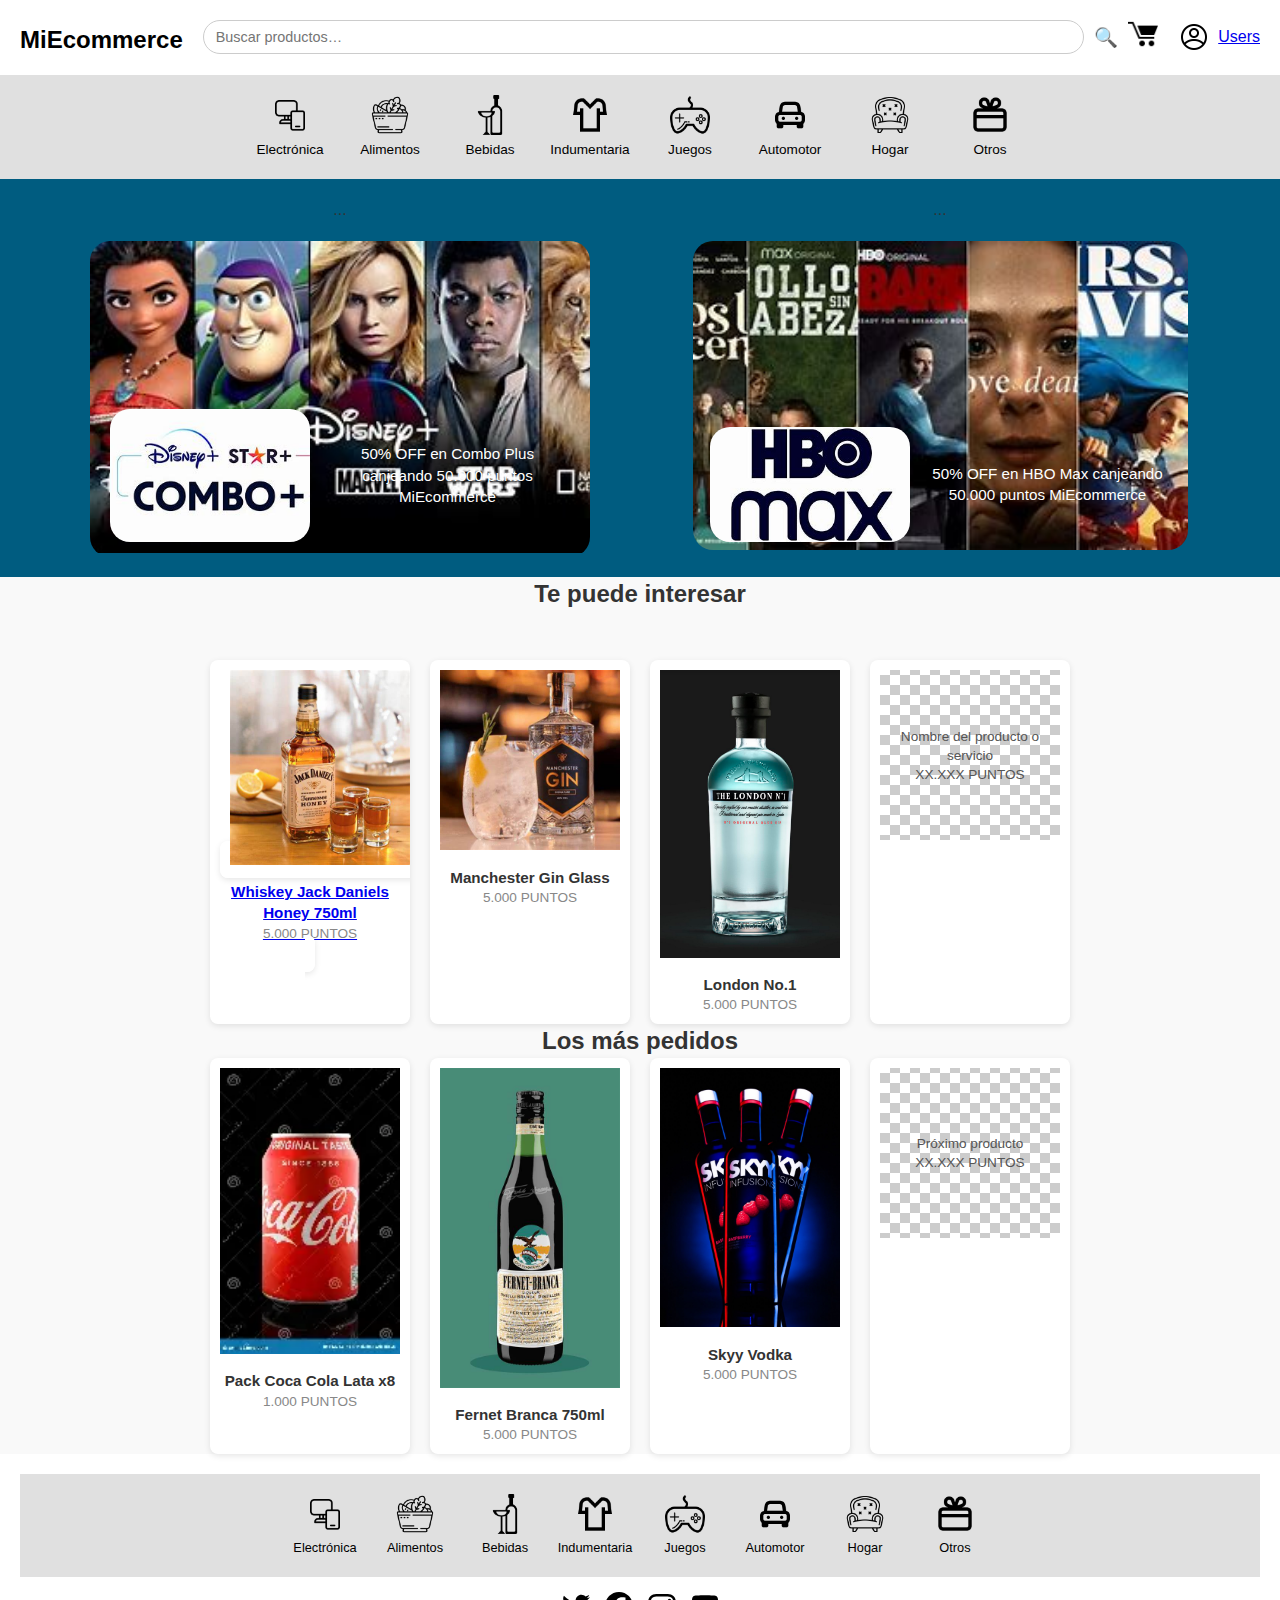
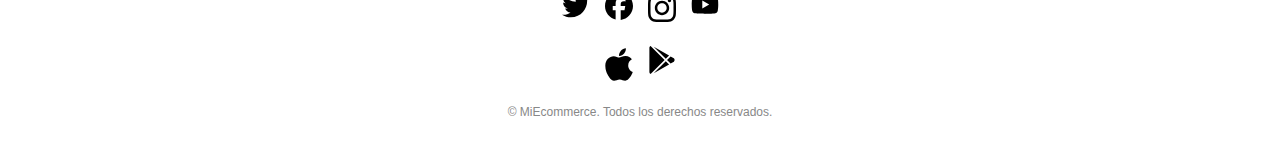
<file: TPn7/index.html>
<!DOCTYPE html>
<html lang="es">
<head>
  <meta charset="UTF-8">
  <meta name="viewport" content="width=device-width, initial-scale=1.0">
  <title>MiEcommerce – Inicio</title>
  <link rel="stylesheet" href="styles/index.css"> <!-- Asegúrate de que la ruta sea correcta -->
</head>
<body>
  <!-- HEADER -->
  <header>
    <div class="barra-superior">
      <h1><a href="index.html">MiEcommerce</a></h1>

      <!-- Envolvemos el input en un <form> para que el botón "enter" envíe la búsqueda -->
      <form action="buscar" method="get" class="busqueda-carrito">
        <input
          type="search"
          name="q"
          placeholder="Buscar productos…"
          class="search-bar"
          aria-label="Buscar productos">
        <button type="submit" class="btn-buscar">
          🔍
        </button>
        <a href="cart.html">
          <img
            src="assets/pnj/carrito.png"
            alt="Ver carrito"
            class="carrito-icono">
        </a>
      </form>
        <a href="login.html" class="perfil">
        <img src="assets/pnj/users.png" alt="Icono de usuario">
  <span>Users</span>
</a>
    </div>
  </header>

  <!-- CATEGORÍAS -->
  <nav class="categorias" aria-label="Categorías de productos">
    <!-- Añadimos alt descriptivos y unificamos la ruta de los iconos -->
    <a href="#">
      <img src="assets/pnj/electronic.png" alt="Icono Electrónica">
      <span>Electrónica</span>
    </a>
    <a href="#">
      <img src="assets/pnj/alimentos.png" alt="Icono Alimentos">
      <span>Alimentos</span>
    </a>
    <a href="#">
      <img src="assets/pnj/bebidas.png" alt="Icono Bebidas">
      <span>Bebidas</span>
    </a>
    <a href="#">
      <img src="assets/pnj/indumentaria.png" alt="Icono Indumentaria">
      <span>Indumentaria</span>
    </a>
    <a href="#">
      <img src="assets/pnj/juegos.png" alt="Icono Juegos">
      <span>Juegos</span>
    </a>
    <a href="#">
      <img src="assets/pnj/automotor.png" alt="Icono Automotor">
      <span>Automotor</span>
    </a>
    <a href="#">
      <img src="assets/pnj/hogar.png" alt="Icono Hogar">
      <span>Hogar</span>
    </a>
    <a href="#">
      <img src="assets/pnj/otros.png" alt="Icono Otros">
      <span>Otros</span>
    </a>
  </nav>

  <!-- PROMOCIONES -->
  <section class="promociones">
  <div class="promociones-wrapper">
    <div class="promo">...</div>
    <div class="promo2">...</div>
  </div>
</section>


  <section class="promociones">
    <div class="promo">
      <img
        src="assets/disney1.jpeg"
        alt="Combo Plus Disney">
      <div class="promo-text">
        <img
          src="assets/iconodisney.jpeg"
          alt="Logo de Disney"
          class="promo-icon">
        <p>50% OFF en Combo Plus canjeando 50.000 puntos MiEcommerce</p>
      </div>
    </div>

    <!-- le coloque "promo" para aplicar el mismo estilo base -->
    <div class="promo2">
      <img
        src="assets/hbomax2.jpeg"
        alt="Promoción HBO Max">
      <div class="promo-text">
        <img
          src="assets/icono222hbo.jpeg"
          alt="Logo HBO Max"
          class="promo-icon">
        <p>50% OFF en HBO Max canjeando 50.000 puntos MiEcommerce</p>
      </div>
    </div>
  </section>

  <!-- PRODUCTOS RECOMENDADOS -->
<section class="productos">
  <h2>Te puede interesar</h2>
  <div class="productos-grid">
    <div class="producto">
     <a href="product.html" class="producto">
  <img src="assets/jack daniels.jpeg" alt="Jack Daniels Honey 750ml">
  <p class="producto-nombre">Whiskey Jack Daniels Honey 750ml</p>
  <p class="producto-puntos">5.000 PUNTOS</p>
</a>

    </div>

    <div class="producto">
        <img src="assets/gin.jpeg" alt="Manchester Gin Glass">
        <p class="producto-nombre">Manchester Gin Glass</p>
        <p class="producto-puntos">5.000 PUNTOS</p>
    </div>

    <div class="producto">
    <img src="assets/Landon.png" alt="London No.1 ">
    <p class="producto-nombre">London No.1 </p>
    <p class="producto-puntos">5.000 PUNTOS</p>
    </div>

<!-- etc. -->

    <div class="producto">
      <div class="placeholder">
        <span>Nombre del producto o servicio</span>
        <span>XX.XXX PUNTOS</span>
      </div>
    </div>
  </div>
</section>

  <!-- LOS MÁS PEDIDOS -->
  <section class="mas-pedidos">
  <h2>Los más pedidos</h2>
  <div class="productos-grid">
    <div class="producto">
      <img src="assets/cocacola.pnj.webp" alt="Coca Cola Lata x8">
      <p class="producto-nombre">Pack Coca Cola Lata x8</p>
      <p class="producto-puntos">1.000 PUNTOS</p>
    </div>

    <div class="producto">
  <img src="assets/fernet.jpeg" alt="Fernet Branca 750ml">
  <p class="producto-nombre">Fernet Branca 750ml</p>
  <p class="producto-puntos">5.000 PUNTOS</p>
</div>

<div class="producto">
  <img src="assets/skyy.jpeg" alt="Skyy Vodka">
  <p class="producto-nombre">Skyy Vodka</p>
  <p class="producto-puntos">5.000 PUNTOS</p>
</div>

<!-- seguir? -->

    <div class="producto">
      <div class="placeholder">
        <span>Próximo producto</span>
        <span>XX.XXX PUNTOS</span>
      </div>
    </div>
  </div>
</section>


  <!-- FOOTER -->
  <footer>
    <nav class="categorias" aria-label="Enlaces del pie de página">
            <a href="#">
      <img src="assets/pnj/electronic.png" alt="Icono Electrónica">
      <span>Electrónica</span>
    </a>
    <a href="#">
      <img src="assets/pnj/alimentos.png" alt="Icono Alimentos">
      <span>Alimentos</span>
    </a>
    <a href="#">
      <img src="assets/pnj/bebidas.png" alt="Icono Bebidas">
      <span>Bebidas</span>
    </a>
    <a href="#">
      <img src="assets/pnj/indumentaria.png" alt="Icono Indumentaria">
      <span>Indumentaria</span>
    </a>
    <a href="#">
      <img src="assets/pnj/juegos.png" alt="Icono Juegos">
      <span>Juegos</span>
    </a>
    <a href="#">
      <img src="assets/pnj/automotor.png" alt="Icono Automotor">
      <span>Automotor</span>
    </a>
    <a href="#">
      <img src="assets/pnj/hogar.png" alt="Icono Hogar">
      <span>Hogar</span>
    </a>
    <a href="#">
      <img src="assets/pnj/otros.png" alt="Icono Otros">
      <span>Otros</span>
    </a>
    </nav>

    <div class="social-media" aria-label="Redes sociales">
         <a href="#"><img src="assets/twitter-brands.svg" alt="Twitter"></a>
         <a href="#"><img src="assets/facebook-brands.svg" alt="Facebook"></a>
         <a href="#"><img src="assets/instagram-brands.svg" alt="Instagram"></a>
         <a href="#"><img src="assets/youtube-brands.svg" alt="YouTube"></a>
    </div>

    <div class="app-links" aria-label="Descarga la app">
                <a href="#"><img src="assets/apple-brands.svg" alt="App Store"></a>
                <a href="#"><img src="assets/google-play-brands.svg" alt="Google Play"></a>
    </div>

    <p>© MiEcommerce. Todos los derechos reservados.</p>
  </footer>
</body>
</html>
</file>
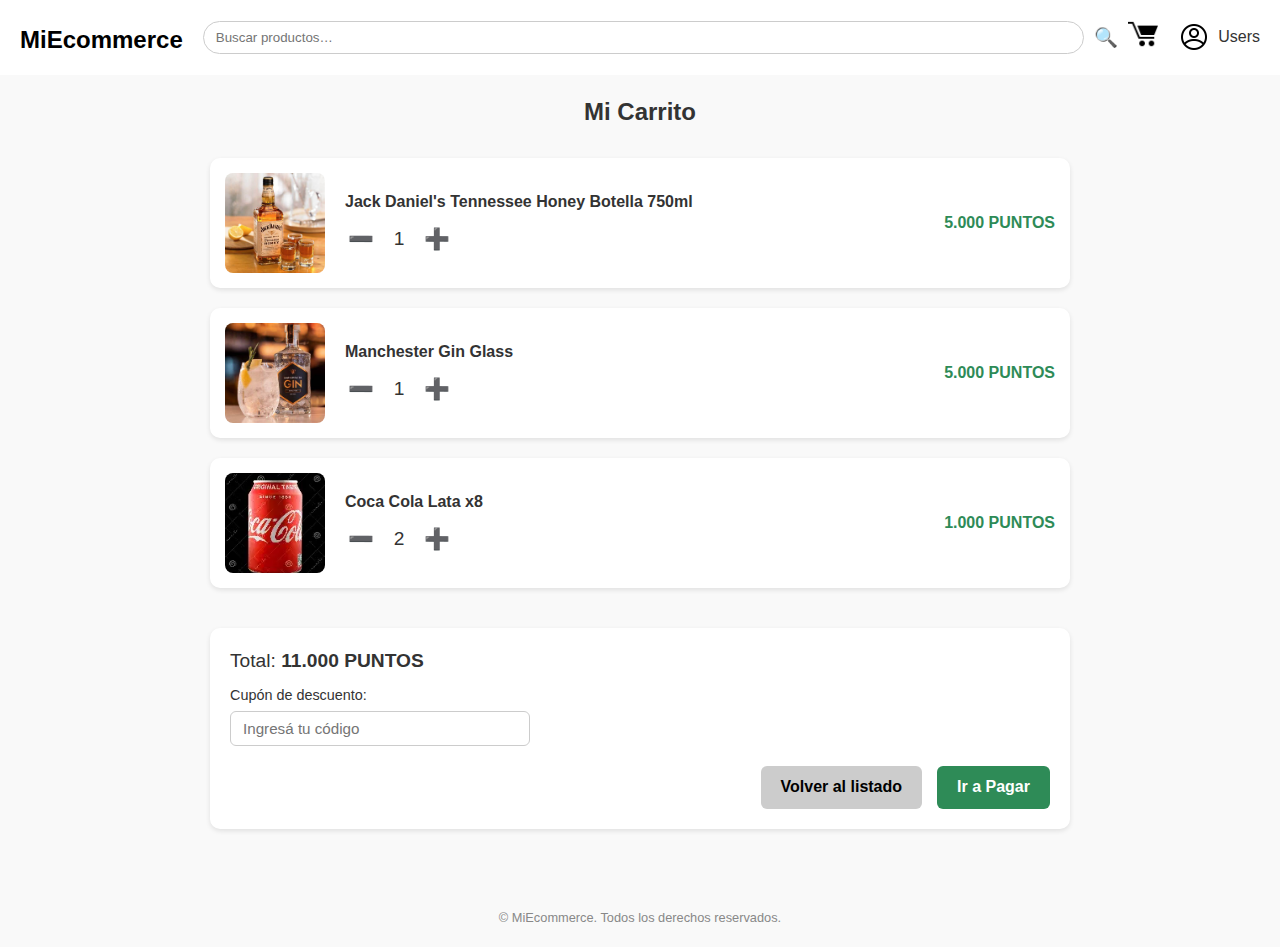
<file: TPn7/cart.html>
<!DOCTYPE html>
<html lang="es">
<head>
  <meta charset="UTF-8" />
  <meta name="viewport" content="width=device-width, initial-scale=1.0"/>
  <title>Carrito – MiEcommerce</title>
  <link rel="stylesheet" href="styles/cart.css" />
</head>
<body>
  <!-- HEADER -->
  <header>
    <div class="barra-superior">
      <h1><a href="index.html">MiEcommerce</a></h1>

      <form action="/buscar" method="get" class="busqueda-carrito">
        <input type="search" name="q" class="search-bar" placeholder="Buscar productos…" aria-label="Buscar productos" />
        <button type="submit" class="btn-buscar">🔍</button>
        <a href="cart.html">
          <img src="assets/pnj/carrito.png" alt="Ver carrito" class="carrito-icono" />
        </a>
      </form>

      <a href="login.html" class="perfil">
        <img src="assets/pnj/users.png" alt="Icono de usuario" />
        <span>Users</span>
      </a>
    </div>
  </header>

  <!-- CONTENIDO -->
  <main class="carrito-container">
    <h2>Mi Carrito</h2>

    <!-- LISTA DE PRODUCTOS -->
    <section class="carrito-listado">
      <article class="carrito-item">
        <img src="assets/jack daniels.jpeg" alt="Jack Daniel's Tennessee Honey" class="item-img">
        <div class="item-info">
          <h3>Jack Daniel's Tennessee Honey Botella 750ml</h3>
          <div class="item-controles">
            <button aria-label="Quitar uno">➖</button>
            <span class="cantidad">1</span>
            <button aria-label="Agregar uno">➕</button>
          </div>
        </div>
        <p class="item-puntos">5.000 PUNTOS</p>
      </article>

      <article class="carrito-item">
        <img src="assets/gin.jpeg" alt="Manchester Gin Glass" class="item-img">
        <div class="item-info">
          <h3>Manchester Gin Glass</h3>
          <div class="item-controles">
            <button aria-label="Quitar uno">➖</button>
            <span class="cantidad">1</span>
            <button aria-label="Agregar uno">➕</button>
          </div>
        </div>
        <p class="item-puntos">5.000 PUNTOS</p>
      </article>

      <article class="carrito-item">
        <img src="assets/cocacola.pnj.webp" alt="Coca Cola Pack x8" class="item-img">
        <div class="item-info">
          <h3>Coca Cola Lata  x8</h3>
          <div class="item-controles">
            <button aria-label="Quitar uno">➖</button>
            <span class="cantidad">2</span>
            <button aria-label="Agregar uno">➕</button>
          </div>
        </div>
        <p class="item-puntos">1.000 PUNTOS</p>
      </article>
    </section>

    <!-- TOTAL Y ACCIONES -->
    <section class="carrito-acciones">
      <div class="carrito-totales">
        <p>Total: <strong>11.000 PUNTOS</strong></p>
        <label for="cupon">Cupón de descuento:</label>
        <input type="text" id="cupon" placeholder="Ingresá tu código" />
      </div>

      <div class="carrito-botones">
        <a href="index.html" class="btn volver">Volver al listado</a>
        <a href="pago.html" class="btn pagar">Ir a Pagar</a>
      </div>
    </section>
  </main>

  <!-- FOOTER SIMPLE -->
  <footer>
    <p>© MiEcommerce. Todos los derechos reservados.</p>
  </footer>
</body>
</html>
</file>
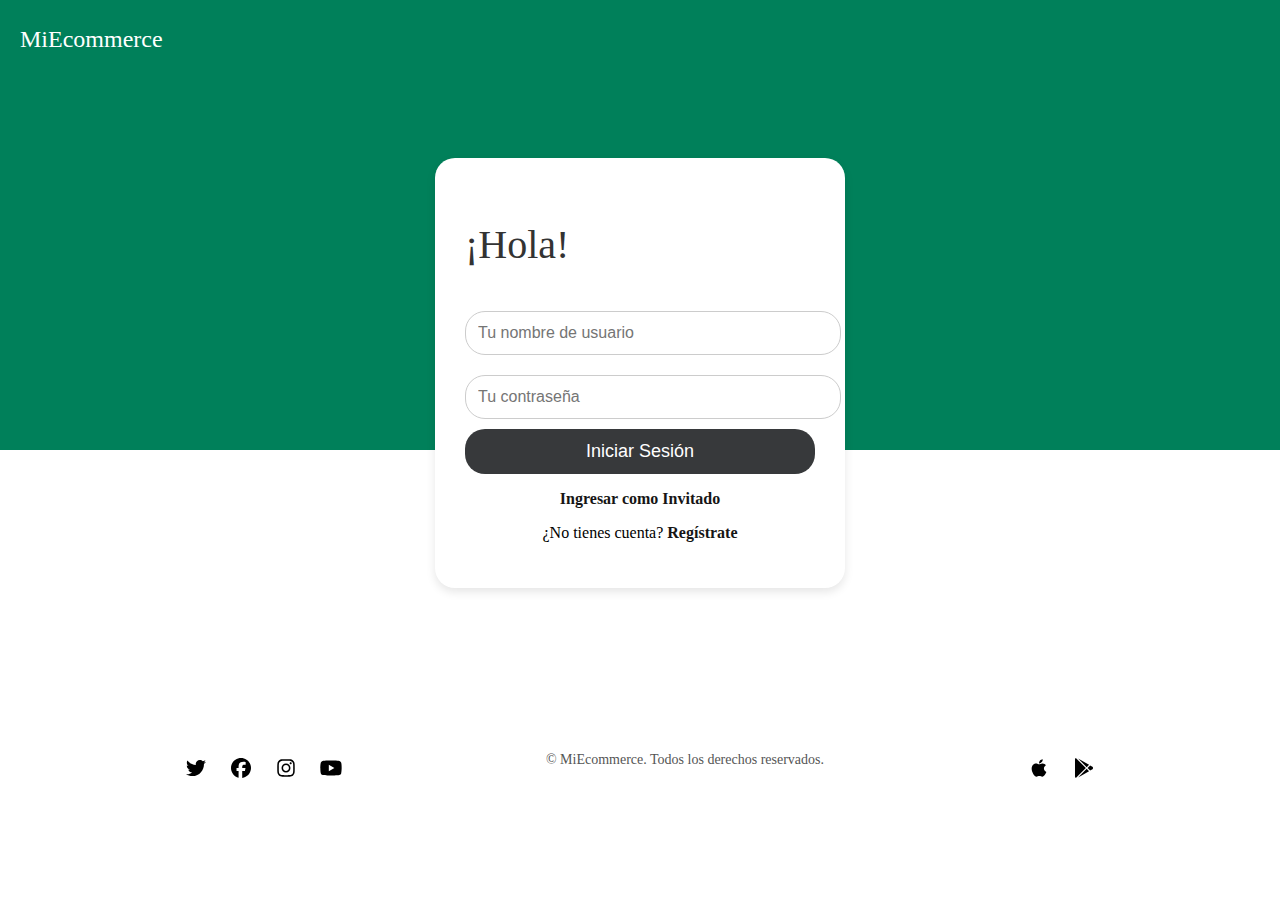
<file: TPn7/login.html>
<!DOCTYPE html>
<html lang="es">
<head>
    <meta charset="UTF-8">
    <meta name="viewport" content="width=device-width, initial-scale=1.0">
    <title>MiEcommerce - Login</title>
    <link rel="stylesheet" href="styles/login.css"> <!-- Archivo CSS externo -->
</head>
<body>
    <header>
        <div class="barra-titulo">
        <h1> <a href="index.html"></a> MiEcommerce</h1>
        </div>
    </header>
    <main>
        <section class="login-container">
            <h2>¡Hola!</h2>
            <form action="login.php" method="post">
                <input type="text" id="nombre" name="nombre" maxlength="20" size="20" placeholder="Tu nombre de usuario">
                <br>
                <input type="password" id="password" name="password" placeholder="Tu contraseña" required>
                <br>
                <button>Iniciar Sesión <a href="index.html"></a>
                </button>
                <p class="inicio-link"><a href="index.html"> Ingresar como Invitado </a></p>
            </form>
            <p>¿No tienes cuenta? <a href="register.html">Regístrate</a></p>
        </section>
    </main>
    <footer>
        </footer>
        <footer>
        <div class="footer-icons">
            <div class="social-media">
                <a href="#"><img src="assets/twitter-brands.svg" alt="Twitter"></a>
                <a href="#"><img src="assets/facebook-brands.svg" alt="Facebook"></a>
                <a href="#"><img src="assets/instagram-brands.svg" alt="Instagram"></a>
                <a href="#"><img src="assets/youtube-brands.svg" alt="YouTube"></a>
            </div>
            <p>© MiEcommerce. Todos los derechos reservados.</p>
            <div class="app-links">
                <a href="#"><img src="assets/apple-brands.svg" alt="App Store"></a>
                <a href="#"><img src="assets/google-play-brands.svg" alt="Google Play"></a>
            </div>
        </div>
</footer>
</body>
</html>
</file>
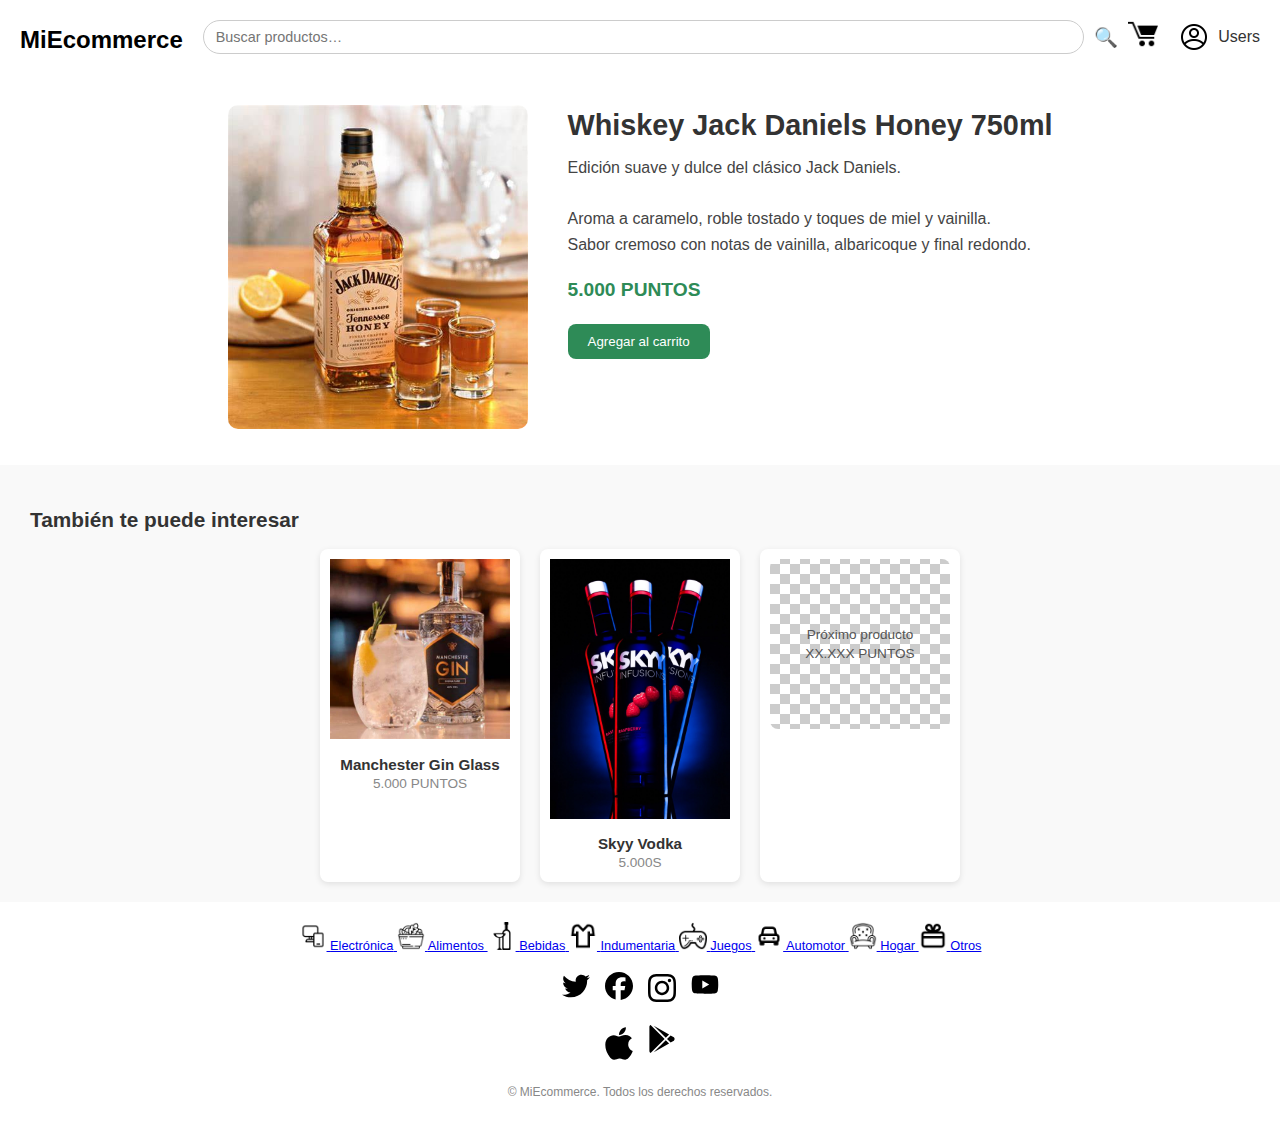
<file: TPn7/product.html>
<!DOCTYPE html>
<html lang="es">
<head>
  <meta charset="UTF-8" />
  <meta name="viewport" content="width=device-width, initial-scale=1.0"/>
  <title>Detalles del producto – MiEcommerce</title>
  <link rel="stylesheet" href="styles/product.css" />
</head>
<body>
  <!-- HEADER -->
  <header>
    <div class="barra-superior">
      <h1><a href="index.html">MiEcommerce</a></h1>

      <form action="/buscar" method="get" class="busqueda-carrito">
        <input type="search" name="q" class="search-bar" placeholder="Buscar productos…" aria-label="Buscar productos">
        <button type="submit" class="btn-buscar">🔍</button>
        <a href="cart.html">
          <img src="assets/pnj/carrito.png" alt="Ver carrito" class="carrito-icono" />
        </a>
      </form>

      <a href="login.html" class="perfil">
        <img src="assets/pnj/users.png" alt="Icono de usuario" />
        <span>Users</span>
      </a>
    </div>
  </header>

  <!-- DETALLE DEL PRODUCTO -->
  <main class="detalle-producto">
    <section class="detalle">
      <div class="imagen-destacada">
        <img src="assets/jack daniels.jpeg" alt="Whiskey Jack Daniels Honey 750ml" />
      </div>
      <div class="info">
        <h2>Whiskey Jack Daniels Honey 750ml</h2>
        <p class="descripcion">
          Edición suave y dulce del clásico Jack Daniels.
          <br><br>
          Aroma a caramelo, roble tostado y toques de miel y vainilla.
          <br>
          Sabor cremoso con notas de vainilla, albaricoque y final redondo.
        </p>
        <p class="precio">5.000 PUNTOS</p>
        <button class="btn-agregar-carrito">Agregar al carrito</button>
      </div>
    </section>

    <!-- PRODUCTOS RELACIONADOS -->
    <section class="productos-relacionados">
      <h3>También te puede interesar</h3>
      <div class="productos-grid">
        <div class="producto">
          <img src="assets/gin.jpeg" alt="Manchester Gin Glass" />
          <p class="producto-nombre">Manchester Gin Glass</p>
          <p class="producto-puntos">5.000 PUNTOS</p>
        </div>
        <div class="producto">
          <img src="assets/skyy.jpeg" alt="Skyy Vodka" />
          <p class="producto-nombre">Skyy Vodka</p>
          <p class="producto-puntos">5.000S</p>
        </div>
        <div class="producto">
          <div class="placeholder">
            <span>Próximo producto</span>
            <span>XX.XXX PUNTOS</span>
          </div>
        </div>
      </div>
    </section>
  </main>

  <!-- FOOTER -->
  <footer>
    <nav class="categorias" aria-label="Enlaces del pie de página">
            <a href="#">
      <img src="assets/pnj/electronic.png" alt="Icono Electrónica">
      <span>Electrónica</span>
    </a>
    <a href="#">
      <img src="assets/pnj/alimentos.png" alt="Icono Alimentos">
      <span>Alimentos</span>
    </a>
    <a href="#">
      <img src="assets/pnj/bebidas.png" alt="Icono Bebidas">
      <span>Bebidas</span>
    </a>
    <a href="#">
      <img src="assets/pnj/indumentaria.png" alt="Icono Indumentaria">
      <span>Indumentaria</span>
    </a>
    <a href="#">
      <img src="assets/pnj/juegos.png" alt="Icono Juegos">
      <span>Juegos</span>
    </a>
    <a href="#">
      <img src="assets/pnj/automotor.png" alt="Icono Automotor">
      <span>Automotor</span>
    </a>
    <a href="#">
      <img src="assets/pnj/hogar.png" alt="Icono Hogar">
      <span>Hogar</span>
    </a>
    <a href="#">
      <img src="assets/pnj/otros.png" alt="Icono Otros">
      <span>Otros</span>
    </a>
    </nav>

    <div class="social-media" aria-label="Redes sociales">
         <a href="#"><img src="assets/twitter-brands.svg" alt="Twitter"></a>
         <a href="#"><img src="assets/facebook-brands.svg" alt="Facebook"></a>
         <a href="#"><img src="assets/instagram-brands.svg" alt="Instagram"></a>
         <a href="#"><img src="assets/youtube-brands.svg" alt="YouTube"></a>
    </div>

    <div class="app-links" aria-label="Descarga la app">
                <a href="#"><img src="assets/apple-brands.svg" alt="App Store"></a>
                <a href="#"><img src="assets/google-play-brands.svg" alt="Google Play"></a>
    </div>

    <p>© MiEcommerce. Todos los derechos reservados.</p>
  </footer>
</body>
</html>
</file>
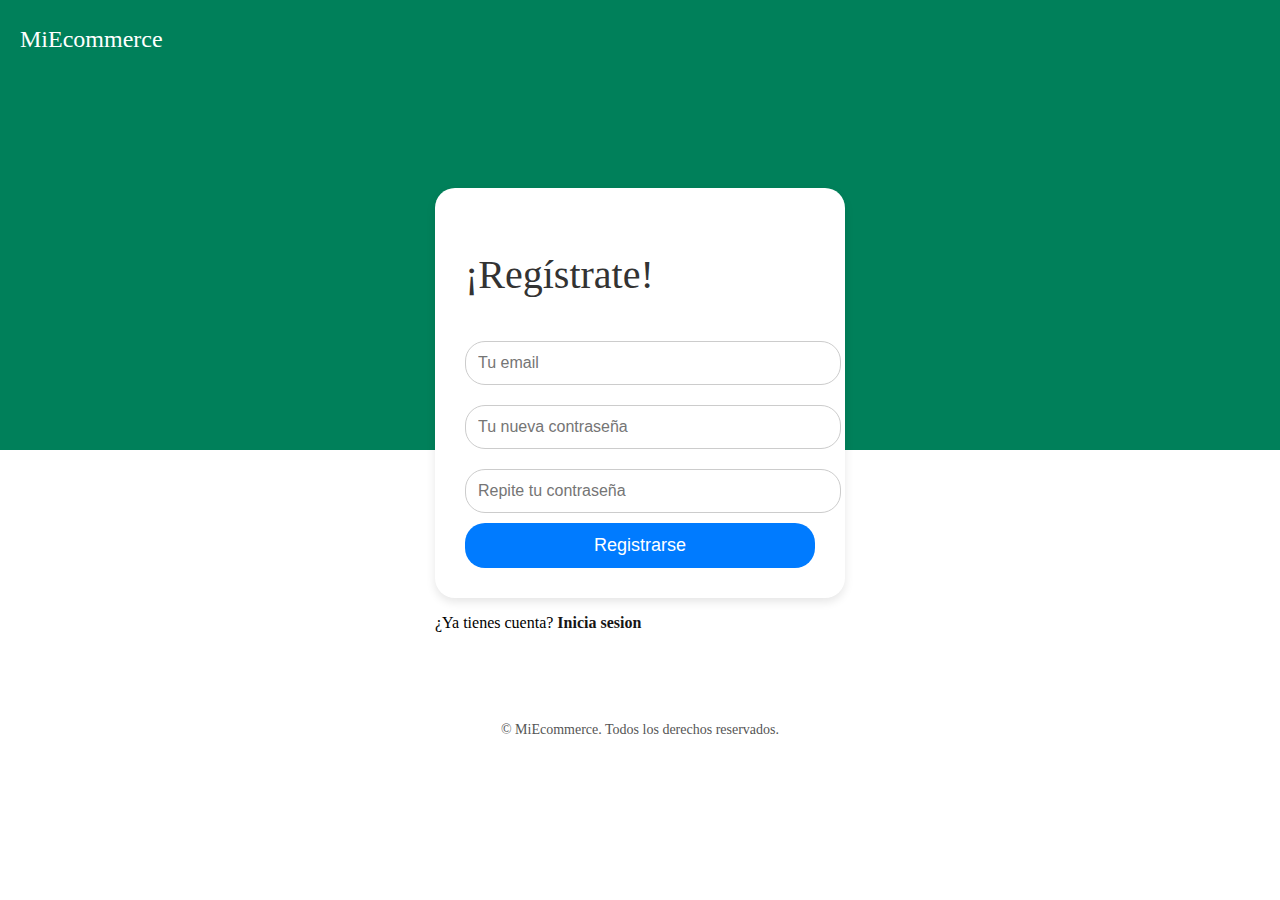
<file: TPn7/register.html>
<!DOCTYPE html>
<html lang="es">
<head>
    <meta charset="UTF-8">
    <meta name="viewport" content="width=device-width, initial-scale=1.0">
    <title>Registro - MiEcommerce</title>
    <link rel="stylesheet" href="styles/login.css"> <!-- Usa los mismos estilos -->
</head>
<body>
    <header>
        <div class="barra-titulo">
            <h1><strong>Mi</strong>Ecommerce</h1>
        </div>
    </header>
    <main>
        <section class="register-container">
            <h2>¡Regístrate!</h2>
            <form action="register.php" method="post">
                <input type="email" id="email" name="email" placeholder="Tu email" required>
                <br>
                <input type="password" id="password" name="password" placeholder="Tu nueva contraseña" required>
                <br>
                <input type="password" id="confirm-password" name="confirm-password" placeholder="Repite tu contraseña" required>
                <br>
                <button>Registrarse</button>
            </form>
        </section>
        <p class="register-terer"> ¿Ya tienes cuenta? <a href="login.html">Inicia sesion</a></p>
    </main>
    <footer>
        <p>© MiEcommerce. Todos los derechos reservados.</p>
    </footer>
</body>
</html>
</file>
<file: TPn7/styles/login.css>
/* Estilos generales */
body {
    font-family: 'Times New Roman', Times, serif;
    background: linear-gradient(to bottom, rgb(0, 128, 90) 50%, white 50%);
    margin: 0;
    padding: 0;
    display: flex;
    flex-direction: column;
    align-items: center;
    justify-content: center;
    height: 100vh; /* Asegura que el fondo ocupe toda la pantalla */
}

/* Contenedor de login */
.login-container {
    width: 350px;
    background: white;
    padding: 30px;
    border-radius: 20px;
    box-shadow: 0px 4px 10px rgba(0,0,0,0.1);
    text-align: center;
    margin-top: 50px;
}
.re{
    text-align: center; /* Centra el texto horizontalmente */
    margin: 20px; /* Espacio entre el contenedor y el texto */
    font-size: 16px; /* Tamaño de fuente */
}
/* Título */
header h1 {
    position: absolute;  /* Posición absoluta */
    top: 10px;           /* Distancia desde la parte superior */
    left: 20px;          /* Distancia desde la izquierda */
    font-size: 24px;     /* Tamaño del texto */
    color: white;        /* Color del texto */
    font-weight: 300;
}
.barra-titulo {
    header {
    background-color: white; /* Fondo blanco */
    width: 100%;             /* Ocupar todo el ancho */
    text-align: center;      /* Centrar el texto */
    font-size: 24px;         /* Tamaño del texto */
    line-height: 24px;       /* Altura igual al tamaño del texto */
}

}


h2 {
    color: #333;
    margin-right: 300px;
    font-size: 40px;
    font-weight: 300;
}

/* Campos de entrada */
input {
    width: 100%;
    padding: 12px;
    margin: 10px 0;
    border: 1px solid #ccc;
    border-radius: 20px;
    font-size: 16px;
}

/* Botón */
button {
    width: 100%;
    background: #37393b;
    color: white;
    border: none;
    padding: 12px;
    border-radius: 20px;
    cursor: pointer;
    font-size: 18px;
    transition: 0.3s;
}

button:hover {
    background: #0056b3;
}

/* Enlace de registro */
p a {
    color: #161515;
    text-decoration: none;
    font-weight: bold;
}

p a:hover {
    text-decoration: underline;
}

/* Footer */
footer {
    text-align: center;
    padding: 10px;
    margin-top: 50px;
    font-size: 14px;
    color: #555;
}

/* social media qsy */
.social-media, .app-links {
    display: flex;
    justify-content: center;
    gap: 15px; /* Espacio entre iconos */
    margin-top: 20px;
}

.social-media img, .app-links img {
    width: 30px; /* Tamaño de los iconos */
    height: 20px;
    transition: transform 0.3s ease; /* Animación al pasar el cursor */
}

.social-media img:hover, .app-links img:hover {
    transform: scale(1.2); /* Hace que los iconos se agranden un poco */
}
.footer-icons {
    display: flex;
    justify-content: center; /* Centra los íconos horizontalmente */
    align-items: center; /* Asegura que estén bien alineados verticalmente */
    gap: 200px; /* Espaciado entre los elementos */
    position: relative; /* Cambiar de fixed a relative para mejor ajuste */
    bottom: -10px; /* Ajusta la altura, prueba valores entre -10px y 20px */
    width: 100%; /* Asegura que ocupen toda la línea */
    background: white; /* Fondo blanco para resaltar los íconos */
    padding: 10px 0; /* Espaciado interno */
}
/* Registro */
.register-container {
    width: 350px;
    background: white;
    padding: 30px;
    border-radius: 20px;
    box-shadow: 0px 4px 10px rgba(0,0,0,0.1);
    text-align: center;
    margin-top: 50px;
}

/* Asegura que los inputs tengan el mismo estilo */
.register-container input {
    width: 100%;
    padding: 12px;
    margin: 10px 0;
    border: 1px solid #ccc;
    border-radius: 20px;
    font-size: 16px;
}

.register-container button {
    width: 100%;
    background: #007bff;
    color: white;
    border: none;
    padding: 12px;
    border-radius: 20px;
    cursor: pointer;
    font-size: 18px;
    transition: 0.3s;
}

.register-container button:hover {
    background: #0056b3;
}
</file>
<file: TPn7/styles/index.css>
/* ----------------------------------
   RESET Y GLOBAL
---------------------------------- */
* {
  margin: 0;
  padding: 0;
  box-sizing: border-box;
}

body {
  font-family: Arial, sans-serif;
  text-align: center;
  line-height: 1.4;
  background: #f9f9f9;
  color: #333;
}

/* ----------------------------------
   HEADER
---------------------------------- */
.barra-superior {
  display: flex;
  align-items: center;
  background: #fff;
  padding: 15px 20px;
  gap: 20px;
}

/* Logo */
.barra-superior h1 a {
  text-decoration: none;
  color: #000;
  font-size: 1.5rem;
  flex-shrink: 0; /* No encoger */
}

/* Contenedor búsqueda + carrito */
.barra-superior form.busqueda-carrito {
  display: flex;
  align-items: center;
  flex: 1;             /* Ocupa espacio restante */
  gap: 10px;
}

/* Input de búsqueda */
.search-bar {
  flex: 1;             /* Ocupa espacio restante en el form */
  padding: 8px 12px;
  border: 1px solid #ccc;
  border-radius: 20px;
  font-size: 0.9rem;
}

/* Botón de búsqueda (icono 🔍) */
.btn-buscar {
  background: none;
  border: none;
  cursor: pointer;
  font-size: 1.2rem;
}

/* Icono de carrito */
.carrito-icono {
  width: 30px;
  height: 30px;
  cursor: pointer;
  transition: transform 0.2s;
}

.carrito-icono:hover {
  transform: scale(1.1);
}

/* Perfil */
.perfil {
  display: flex;
  align-items: center;
  gap: 8px;
  flex-shrink: 0;
}

.perfil img {
  width: 32px;
  height: 32px;
  border-radius: 50%;
}

/* ----------------------------------
   NAVEGACIÓN DE CATEGORÍAS
---------------------------------- */
.categorias {
  display: flex;
  flex-wrap: wrap;
  justify-content: center;
  gap: 20px;
  padding: 20px;
  background: #e0e0e0;
}

.categorias a {
  display: flex;
  flex-direction: column;
  align-items: center;
  text-decoration: none;
  color: #000;
  font-size: 0.85rem;
  width: 80px;
}

.categorias img {
  width: 40px;
  height: 40px;
  margin-bottom: 5px;
  transition: transform 0.3s;
}

.categorias a:hover img {
  transform: scale(1.1);
}

/* ----------------------------------
   SECCIÓN PROMOCIONES
---------------------------------- */
.promociones {
  background-color: rgb(0, 92, 128);
  padding: 20px;
}

.promociones-wrapper {
  max-width: 1200px;
  height: 2px;
  display: flex;
  flex-wrap: wrap;
  justify-content: center;
  gap: 100px;
}


.promociones {
  display: flex;
  flex-wrap: wrap;
  justify-content: center;
  gap: 100px; /* Espacio grande entre promociones */
  padding: 20px;
}

.promo {
  width: 500px; /* Ancho uniforme como en la maqueta */
  position: relative;
  border-radius: 20px;
  overflow: hidden;
}
.promo2 {
  width: 500px; /* Ancho uniforme como en la maqueta */
  position: relative;
  border-radius: 20px;
  overflow: hidden;
}
.promo2 img{
    width: 99%;
    position: relative;
    border-radius: 20px;
}

.promo img {
  width: 110%;
  height: auto;
  display: block;
}
/* Texto superpuesto: Disney y HBO */
.promo-text, .promo-overlay {
  position: absolute;
  bottom: 0;
  left: 50%;
  transform: translateX(-50%);
  color: #fff;
  padding: 15px 20px;
  display: flex;
  align-items: center;
  gap: 15px;
  border-radius: 20px;
  width: 100%;
  box-sizing: border-box;
}

/* Iconos dentro del bloque de texto */
.promo-icon {
  width: 200px !important;
  height: auto;
  border-radius: 20px;
}
/* Ajuste fino para el texto */
.promo-text p,
.promo-overlay p {
  margin: 0;
  font-size: 0.95rem;
}


/* ----------------------------------
   PRODUCTOS RECOMENDADOS & MÁS PEDIDOS
---------------------------------- */
.productos h2 {
  text-align: center;
  margin-bottom: 50px;
  
}

.productos-grid {
  display: flex;
  flex-wrap: wrap;
  gap: 20px;
  justify-content: center;
}

.producto {
  width: 200px;
  background: #fff;
  border-radius: 8px;
  overflow: hidden;
  box-shadow: 0 2px 6px rgba(0,0,0,0.1);
  text-align: center;
  padding: 10px;
}

.producto img {
  width: 100%;
  height: auto;
  object-fit: cover;
}

.producto-nombre {
  font-weight: bold;
  margin-top: 10px;
  font-size: 0.95rem;
}

.producto-puntos {
  color: #888;
  font-size: 0.85rem;
}

/* Placeholder estilo tablero de ajedrez */
.placeholder {
  width: 100%;
  height: 170px;
  display: flex;
  flex-direction: column;
  justify-content: center;
  background: repeating-conic-gradient(#ccc 0% 25%, #fff 0% 50%) 
              50% / 20px 20px;
  color: #555;
  font-size: 0.85rem;
  padding: 10px;
}

/* ----------------------------------
   ENLACES CLICKEABLES (Producto)
---------------------------------- */

a.producto {
  position: relative;
  z-index: 2;
}

a.producto:focus {
  outline: none;
}

a.producto:visited {
  color: inherit;
}


/* ----------------------------------
   FOOTER
---------------------------------- */
footer {
  background: #fff;
  padding: 20px;
}

footer .categorias {
  flex-wrap: wrap;
  gap: 10px;
  margin-bottom: 15px;
}

footer .categorias a {
  font-size: 0.8rem;
}

footer .social-media,
footer .app-links {
  display: flex;
  justify-content: center;
  gap: 15px;
  margin-bottom: 15px;
}

footer img {
  width: 28px;
  height: auto;
}

footer p {
  font-size: 0.75rem;
  color: #888;
}
</file>
<file: TPn7/styles/cart.css>
/* ----------------------------------
   RESET Y GLOBAL
---------------------------------- */
* {
  margin: 0;
  padding: 0;
  box-sizing: border-box;
}

body {
  font-family: Arial, sans-serif;
  background: #f9f9f9;
  color: #333;
  line-height: 1.4;
}

main {
  padding: 20px;
  max-width: 900px;
  margin: 0 auto;
}

/* ----------------------------------
   HEADER reutilizable
---------------------------------- */
.barra-superior {
  display: flex;
  align-items: center;
  background: #fff;
  padding: 15px 20px;
  gap: 20px;
}

.barra-superior h1 a {
  text-decoration: none;
  color: #000;
  font-size: 1.5rem;
  flex-shrink: 0;
}

.busqueda-carrito {
  display: flex;
  align-items: center;
  flex: 1;
  gap: 10px;
}

.search-bar {
  flex: 1;
  padding: 8px 12px;
  border: 1px solid #ccc;
  border-radius: 20px;
}

.btn-buscar {
  background: none;
  border: none;
  cursor: pointer;
  font-size: 1.2rem;
}

.carrito-icono {
  width: 30px;
  height: 30px;
}

.perfil {
  display: flex;
  align-items: center;
  gap: 8px;
  text-decoration: none;
  color: inherit;
}

.perfil img {
  width: 32px;
  height: 32px;
  border-radius: 50%;
}

/* ----------------------------------
   TÍTULO
---------------------------------- */
.carrito-container h2 {
  text-align: center;
  margin-bottom: 30px;
}

/* ----------------------------------
   LISTADO DE PRODUCTOS
---------------------------------- */
.carrito-listado {
  display: flex;
  flex-direction: column;
  gap: 20px;
}

.carrito-item {
  display: flex;
  align-items: center;
  background: #fff;
  padding: 15px;
  border-radius: 10px;
  gap: 20px;
  box-shadow: 0 2px 5px rgba(0,0,0,0.1);
}

.item-img {
  width: 100px;
  height: 100px;
  object-fit: cover;
  border-radius: 8px;
}

.item-info {
  flex: 1;
}

.item-info h3 {
  font-size: 1rem;
  margin-bottom: 10px;
}

.item-controles {
  display: flex;
  align-items: center;
  gap: 12px;
  font-size: 1.2rem;
}

.item-controles button {
  background: none;
  border: none;
  cursor: pointer;
  font-size: 1.3rem;
  width: 32px;
  height: 32px;
  line-height: 1;
  text-align: center;
}

.item-controles span.cantidad {
  display: inline-block;
  min-width: 20px;
  text-align: center;
}

.item-puntos {
  font-weight: bold;
  font-size: 1rem;
  color: seagreen;
  text-align: right;
  min-width: 120px;
}

/* ----------------------------------
   CUPÓN Y ACCIONES
---------------------------------- */
.carrito-acciones {
  margin-top: 40px;
  background: #fff;
  padding: 20px;
  border-radius: 10px;
  box-shadow: 0 2px 5px rgba(0,0,0,0.1);
}

.carrito-totales {
  text-align: left;
  margin-bottom: 20px;
}

.carrito-totales p {
  font-size: 1.2rem;
  margin-bottom: 10px;
}

.carrito-totales label {
  font-size: 0.9rem;
  display: block;
  margin-bottom: 6px;
}

.carrito-totales input {
  width: 100%;
  max-width: 300px;
  padding: 8px 12px;
  border: 1px solid #ccc;
  border-radius: 6px;
  font-size: 0.95rem;
}

/* ----------------------------------
   BOTONES
---------------------------------- */
.carrito-botones {
  display: flex;
  justify-content: flex-end;
  gap: 15px;
  margin-top: 10px;
}

.btn {
  padding: 10px 20px;
  text-decoration: none;
  font-weight: bold;
  border-radius: 6px;
  transition: background 0.2s ease;
}

.volver {
  background: #ccc;
  color: #000;
}

.volver:hover {
  background: #bbb;
}

.pagar {
  background: seagreen;
  color: white;
}

.pagar:hover {
  background: #248f57;
}

/* ----------------------------------
   FOOTER
---------------------------------- */
footer {
  text-align: center;
  padding: 20px;
  font-size: 0.8rem;
  color: #888;
  margin-top: 40px;
}
</file>
<file: TPn7/styles/product.css>
/* ----------------------------------
   RESET Y GLOBAL
---------------------------------- */
* {
  margin: 0;
  padding: 0;
  box-sizing: border-box;
}

body {
  font-family: Arial, sans-serif;
  text-align: center;
  line-height: 1.4;
  background: #f9f9f9;
  color: #333;
}

/* ----------------------------------
   HEADER
---------------------------------- */
.barra-superior {
  display: flex;
  align-items: center;
  background: #fff;
  padding: 15px 20px;
  gap: 20px;
}

/* Logo */
.barra-superior h1 a {
  text-decoration: none;
  color: #000;
  font-size: 1.5rem;
  flex-shrink: 0;
}

/* Búsqueda + carrito */
.barra-superior form.busqueda-carrito {
  display: flex;
  align-items: center;
  flex: 1;
  gap: 10px;
}

.search-bar {
  flex: 1;
  padding: 8px 12px;
  border: 1px solid #ccc;
  border-radius: 20px;
  font-size: 0.9rem;
}

.btn-buscar {
  background: none;
  border: none;
  cursor: pointer;
  font-size: 1.2rem;
}

.carrito-icono {
  width: 30px;
  height: 30px;
  cursor: pointer;
  transition: transform 0.2s;
}

.carrito-icono:hover {
  transform: scale(1.1);
}

/* Perfil */
.perfil {
  display: flex;
  align-items: center;
  gap: 8px;
  flex-shrink: 0;
  text-decoration: none;
  color: inherit;
}

.perfil img {
  width: 32px;
  height: 32px;
  border-radius: 50%;
}

/* ----------------------------------
   DETALLE DEL PRODUCTO
---------------------------------- */
.detalle {
  display: flex;
  flex-wrap: wrap;
  gap: 40px;
  justify-content: center;
  padding: 30px;
  background-color: #fff;
}

.imagen-destacada img {
  width: 300px;
  border-radius: 10px;
}

.info {
  max-width: 500px;
  text-align: left;
}

.info h2 {
  font-size: 1.8rem;
  margin-bottom: 10px;
}

.descripcion {
  font-size: 1rem;
  color: #444;
  margin-bottom: 20px;
  line-height: 1.6;
}

.precio {
  font-weight: bold;
  font-size: 1.2rem;
  color: seagreen;
  margin-bottom: 20px;
}

.btn-agregar-carrito {
  padding: 10px 20px;
  background-color: seagreen;
  color: white;
  border: none;
  border-radius: 8px;
  cursor: pointer;
  transition: all 0.2s ease;
}

.btn-agregar-carrito:hover {
  background-color: #45a049;
  transform: scale(1.03);
}

/* ----------------------------------
   PRODUCTOS RELACIONADOS
---------------------------------- */
.productos-relacionados {
  padding: 40px 30px 20px;
}

.productos-relacionados h3 {
  text-align: left;
  font-size: 1.3rem;
  margin-bottom: 15px;
}

.productos-grid {
  display: flex;
  flex-wrap: wrap;
  gap: 20px;
  justify-content: center;
}

.producto {
  width: 200px;
  background: #fff;
  border-radius: 8px;
  overflow: hidden;
  box-shadow: 0 2px 6px rgba(0, 0, 0, 0.1);
  text-align: center;
  padding: 10px;
}

.producto img {
  width: 100%;
  height: auto;
  object-fit: cover;
}

.producto-nombre {
  font-weight: bold;
  margin-top: 10px;
  font-size: 0.95rem;
  line-height: 1.2;
}

.producto-puntos {
  color: #888;
  font-size: 0.85rem;
}

/* Placeholder */
.placeholder {
  width: 100%;
  height: 170px;
  display: flex;
  flex-direction: column;
  justify-content: center;
  background: repeating-conic-gradient(#ccc 0% 25%, #fff 0% 50%) 50% / 20px 20px;
  color: #555;
  font-size: 0.85rem;
  padding: 10px;
  border-radius: 8px;
}

/* ----------------------------------
   FOOTER
---------------------------------- */
footer {
  background: #fff;
  padding: 20px;
}

footer .categorias {
  flex-wrap: wrap;
  gap: 10px;
  margin-bottom: 15px;
}

footer .categorias a {
  font-size: 0.8rem;
}

footer .social-media,
footer .app-links {
  display: flex;
  justify-content: center;
  gap: 15px;
  margin-bottom: 15px;
}

footer img {
  width: 28px;
  height: auto;
}

footer p {
  font-size: 0.75rem;
  color: #888;
}

/* ----------------------------------
   RESPONSIVE
---------------------------------- */
@media (max-width: 768px) {
  .detalle {
    flex-direction: column;
    align-items: center;
    padding: 20px;
  }

  .info {
    text-align: center;
  }

  .productos-grid {
    gap: 15px;
  }

  .producto {
    width: 90%;
    max-width: 280px;
  }
}
</file>
